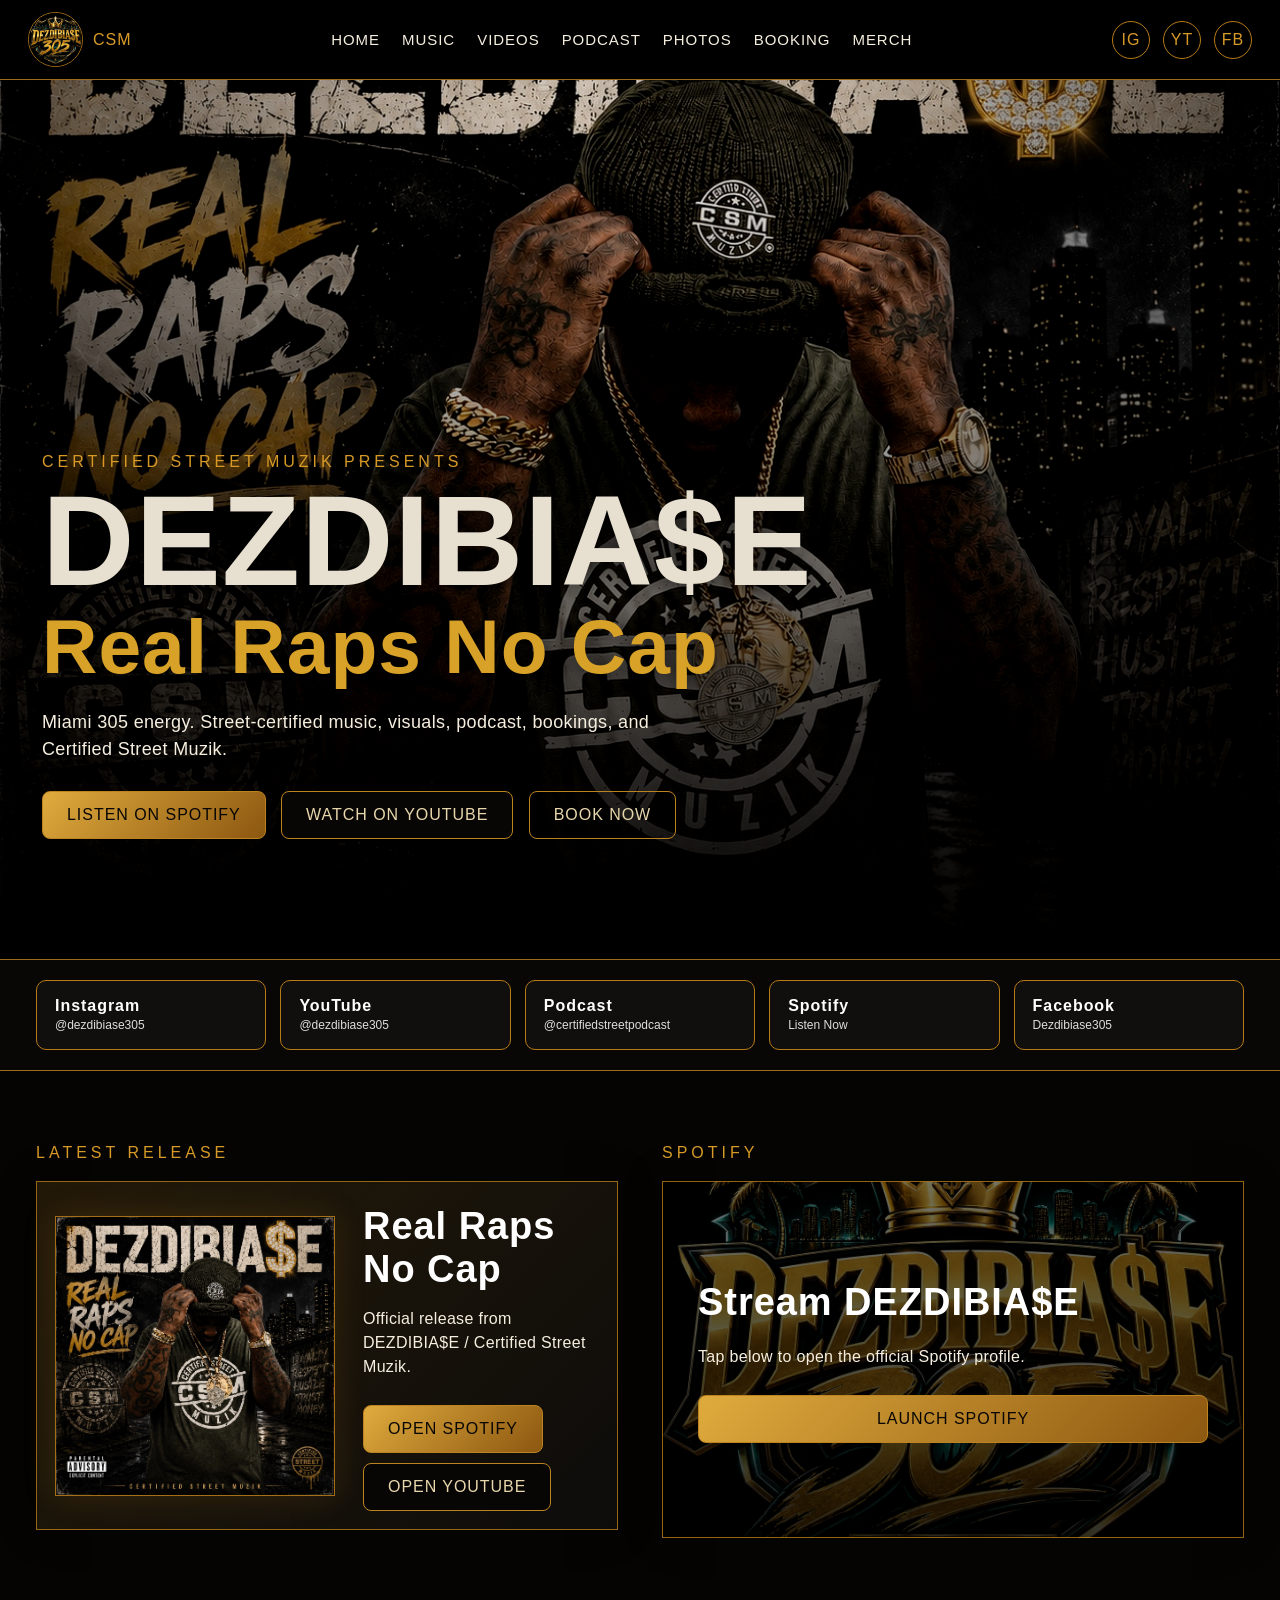
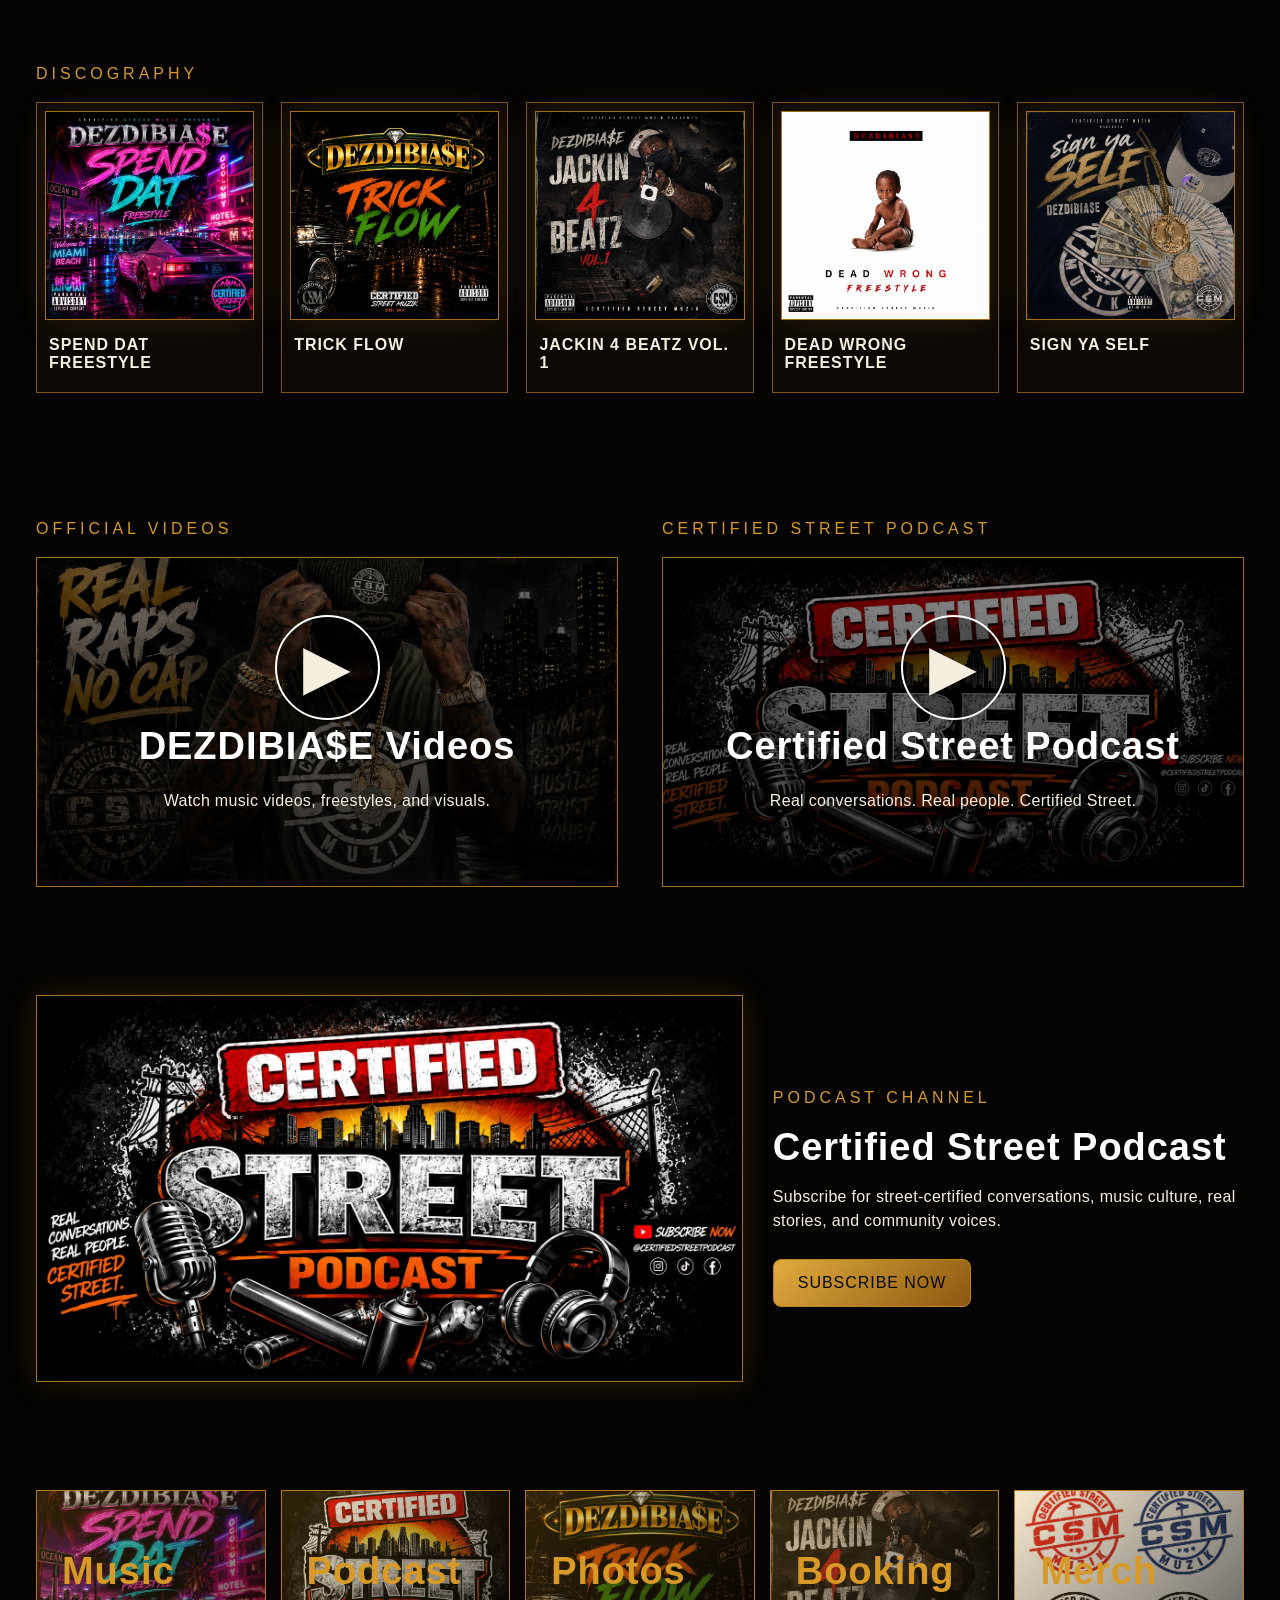
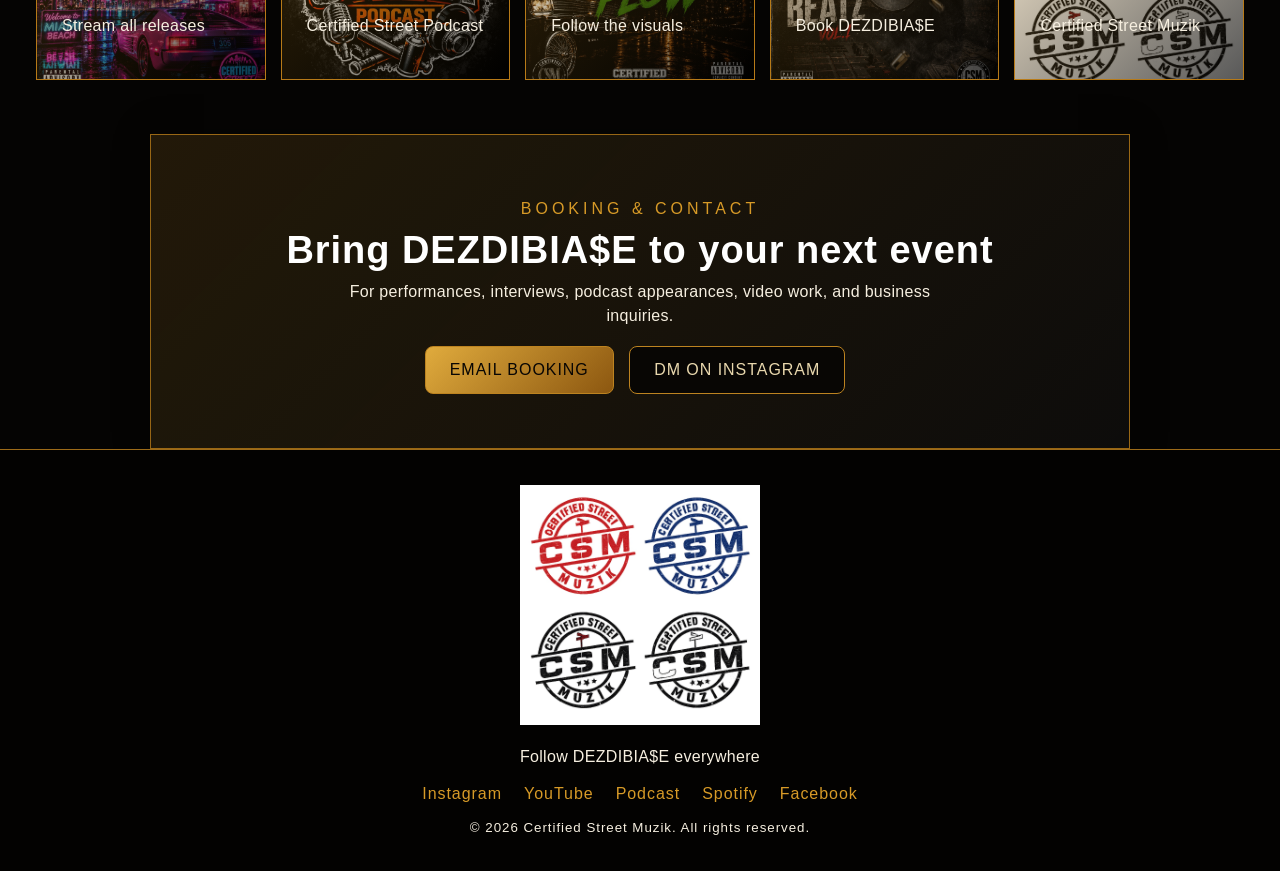
<file: index.html>
<!DOCTYPE html>
<html lang="en">
<head>
  <meta charset="UTF-8" />
  <meta name="viewport" content="width=device-width, initial-scale=1.0" />
  <title>DEZDIBIA$E | Certified Street Muzik</title>
  <meta name="description" content="Official website for DEZDIBIA$E — Certified Street Muzik, music, videos, podcast, booking, and merch." />
  <link rel="stylesheet" href="styles.css" />
</head>
<body>
  <header class="topbar">
    <a class="brand" href="#home"><img src="images/dezdibiase305-logo.jpg" alt="DEZDIBIA$E 305 logo"><span>CSM</span></a>
    <nav>
      <a href="#home">Home</a><a href="#music">Music</a><a href="#videos">Videos</a><a href="#podcast">Podcast</a><a href="#photos">Photos</a><a href="#booking">Booking</a><a href="#merch">Merch</a>
    </nav>
    <div class="quick-icons">
      <a href="https://www.instagram.com/dezdibiase305?igsh=Ym14a3JnZHo3MThz&utm_source=qr" target="_blank" rel="noopener">IG</a>
      <a href="https://youtube.com/@dezdibiase305?si=XNGJAb65l9sIzJIt" target="_blank" rel="noopener">YT</a>
      <a href="https://www.facebook.com/share/1RFb6HSWMF/?mibextid=wwXIfr" target="_blank" rel="noopener">FB</a>
    </div>
  </header>

  <main id="home">
    <section class="hero">
      <div class="hero-bg"></div>
      <div class="hero-content">
        <p class="eyebrow">Certified Street Muzik Presents</p>
        <h1>DEZDIBIA$E</h1>
        <h2>Real Raps No Cap</h2>
        <p class="tagline">Miami 305 energy. Street-certified music, visuals, podcast, bookings, and Certified Street Muzik.</p>
        <div class="hero-buttons">
          <a class="btn gold" href="https://open.spotify.com/user/0jwvo9d3wem54c3ijh5oqv2pe?si=uA8Pz0EhTTetbux9VwWi_Q" target="_blank" rel="noopener">Listen on Spotify</a>
          <a class="btn dark" href="https://youtube.com/@dezdibiase305?si=XNGJAb65l9sIzJIt" target="_blank" rel="noopener">Watch on YouTube</a>
          <a class="btn outline" href="mailto:dezdibiasebookings@gmail.com">Book Now</a>
        </div>
      </div>
    </section>

    <section class="social-strip">
      <a href="https://www.instagram.com/dezdibiase305?igsh=Ym14a3JnZHo3MThz&utm_source=qr" target="_blank" rel="noopener"><b>Instagram</b><span>@dezdibiase305</span></a>
      <a href="https://youtube.com/@dezdibiase305?si=XNGJAb65l9sIzJIt" target="_blank" rel="noopener"><b>YouTube</b><span>@dezdibiase305</span></a>
      <a href="https://youtube.com/@certifiedstreetpodcast?si=4XdNbTNvUcZJ0S_1" target="_blank" rel="noopener"><b>Podcast</b><span>@certifiedstreetpodcast</span></a>
      <a href="https://open.spotify.com/user/0jwvo9d3wem54c3ijh5oqv2pe?si=uA8Pz0EhTTetbux9VwWi_Q" target="_blank" rel="noopener"><b>Spotify</b><span>Listen Now</span></a>
      <a href="https://www.facebook.com/share/1RFb6HSWMF/?mibextid=wwXIfr" target="_blank" rel="noopener"><b>Facebook</b><span>Dezdibiase305</span></a>
    </section>

    <section id="music" class="section two-col">
      <div>
        <p class="section-kicker">Latest Release</p>
        <div class="release-card glass">
          <img src="images/main-real-raps-no-cap.jpg" alt="Real Raps No Cap cover art">
          <div>
            <h3>Real Raps No Cap</h3>
            <p>Official release from DEZDIBIA$E / Certified Street Muzik.</p>
            <a class="btn gold" href="https://open.spotify.com/user/0jwvo9d3wem54c3ijh5oqv2pe?si=uA8Pz0EhTTetbux9VwWi_Q" target="_blank" rel="noopener">Open Spotify</a>
            <a class="btn dark" href="https://youtube.com/@dezdibiase305?si=XNGJAb65l9sIzJIt" target="_blank" rel="noopener">Open YouTube</a>
          </div>
        </div>
      </div>
      <div>
        <p class="section-kicker">Spotify</p>
        <div class="embed-card">
          <h3>Stream DEZDIBIA$E</h3>
          <p>Tap below to open the official Spotify profile.</p>
          <a class="btn gold wide" href="https://open.spotify.com/user/0jwvo9d3wem54c3ijh5oqv2pe?si=uA8Pz0EhTTetbux9VwWi_Q" target="_blank" rel="noopener">Launch Spotify</a>
        </div>
      </div>
    </section>

    <section class="section">
      <p class="section-kicker">Discography</p>
      <div class="art-grid">
        <a href="https://youtube.com/@dezdibiase305?si=XNGJAb65l9sIzJIt" target="_blank" rel="noopener"><img src="images/spend-dat.jpg" alt="Spend Dat Freestyle"><b>Spend Dat Freestyle</b></a>
        <a href="https://youtube.com/@dezdibiase305?si=XNGJAb65l9sIzJIt" target="_blank" rel="noopener"><img src="images/trick-flow.jpg" alt="Trick Flow"><b>Trick Flow</b></a>
        <a href="https://youtube.com/@dezdibiase305?si=XNGJAb65l9sIzJIt" target="_blank" rel="noopener"><img src="images/jackin4beatz.jpg" alt="Jackin 4 Beatz Vol. 1"><b>Jackin 4 Beatz Vol. 1</b></a>
        <a href="https://youtube.com/@dezdibiase305?si=XNGJAb65l9sIzJIt" target="_blank" rel="noopener"><img src="images/dead-wrong.png" alt="Dead Wrong Freestyle"><b>Dead Wrong Freestyle</b></a>
        <a href="https://youtube.com/@dezdibiase305?si=XNGJAb65l9sIzJIt" target="_blank" rel="noopener"><img src="images/sign-ya-self.jpg" alt="Sign Ya Self"><b>Sign Ya Self</b></a>
      </div>
    </section>

    <section id="videos" class="section two-col videos-section">
      <div>
        <p class="section-kicker">Official Videos</p>
        <a class="video-box" href="https://youtube.com/@dezdibiase305?si=XNGJAb65l9sIzJIt" target="_blank" rel="noopener">
          <span class="play">▶</span>
          <h3>DEZDIBIA$E Videos</h3>
          <p>Watch music videos, freestyles, and visuals.</p>
        </a>
      </div>
      <div id="podcast">
        <p class="section-kicker">Certified Street Podcast</p>
        <a class="video-box podcast-box" href="https://youtube.com/@certifiedstreetpodcast?si=4XdNbTNvUcZJ0S_1" target="_blank" rel="noopener">
          <span class="play">▶</span>
          <h3>Certified Street Podcast</h3>
          <p>Real conversations. Real people. Certified Street.</p>
        </a>
      </div>
    </section>

    <section class="section podcast-feature">
      <img src="images/podcast-banner.jpg" alt="Certified Street Podcast banner">
      <div>
        <p class="section-kicker">Podcast Channel</p>
        <h3>Certified Street Podcast</h3>
        <p>Subscribe for street-certified conversations, music culture, real stories, and community voices.</p>
        <a class="btn gold" href="https://youtube.com/@certifiedstreetpodcast?si=4XdNbTNvUcZJ0S_1" target="_blank" rel="noopener">Subscribe Now</a>
      </div>
    </section>

    <section id="photos" class="section cards">
      <a class="tile music-tile" href="#music"><h3>Music</h3><p>Stream all releases</p></a>
      <a class="tile podcast-tile" href="https://youtube.com/@certifiedstreetpodcast?si=4XdNbTNvUcZJ0S_1" target="_blank" rel="noopener"><h3>Podcast</h3><p>Certified Street Podcast</p></a>
      <a class="tile photo-tile" href="https://www.instagram.com/dezdibiase305?igsh=Ym14a3JnZHo3MThz&utm_source=qr" target="_blank" rel="noopener"><h3>Photos</h3><p>Follow the visuals</p></a>
      <a id="booking" class="tile booking-tile" href="mailto:dezdibiasebookings@gmail.com?subject=Booking%20Inquiry%20for%20DEZDIBIASE"><h3>Booking</h3><p>Book DEZDIBIA$E</p></a>
      <a id="merch" class="tile merch-tile" href="https://www.instagram.com/dezdibiase305?igsh=Ym14a3JnZHo3MThz&utm_source=qr" target="_blank" rel="noopener"><h3>Merch</h3><p>Certified Street Muzik</p></a>
    </section>

    <section class="section contact-panel">
      <p class="section-kicker">Booking & Contact</p>
      <h3>Bring DEZDIBIA$E to your next event</h3>
      <p>For performances, interviews, podcast appearances, video work, and business inquiries.</p>
      <a class="btn gold" href="mailto:dezdibiasebookings@gmail.com?subject=Booking%20Inquiry%20for%20DEZDIBIASE">Email Booking</a>
      <a class="btn dark" href="https://www.instagram.com/dezdibiase305?igsh=Ym14a3JnZHo3MThz&utm_source=qr" target="_blank" rel="noopener">DM on Instagram</a>
    </section>
  </main>

  <footer>
    <img src="images/csm-stamps.jpg" alt="Certified Street Muzik stamps">
    <p>Follow DEZDIBIA$E everywhere</p>
    <div class="footer-links">
      <a href="https://www.instagram.com/dezdibiase305?igsh=Ym14a3JnZHo3MThz&utm_source=qr" target="_blank" rel="noopener">Instagram</a>
      <a href="https://youtube.com/@dezdibiase305?si=XNGJAb65l9sIzJIt" target="_blank" rel="noopener">YouTube</a>
      <a href="https://youtube.com/@certifiedstreetpodcast?si=4XdNbTNvUcZJ0S_1" target="_blank" rel="noopener">Podcast</a>
      <a href="https://open.spotify.com/user/0jwvo9d3wem54c3ijh5oqv2pe?si=uA8Pz0EhTTetbux9VwWi_Q" target="_blank" rel="noopener">Spotify</a>
      <a href="https://www.facebook.com/share/1RFb6HSWMF/?mibextid=wwXIfr" target="_blank" rel="noopener">Facebook</a>
    </div>
    <small>© 2026 Certified Street Muzik. All rights reserved.</small>
  </footer>
</body>
</html>
</file>
<file: styles.css>
*{box-sizing:border-box}html{scroll-behavior:smooth}body{margin:0;background:#050403;color:#f6efe0;font-family:Impact,Haettenschweiler,'Arial Narrow Bold',sans-serif;letter-spacing:.06em}a{color:inherit;text-decoration:none}p{font-family:Arial,sans-serif;letter-spacing:.02em;line-height:1.5}.topbar{position:sticky;top:0;z-index:10;display:flex;align-items:center;justify-content:space-between;padding:12px 28px;background:rgba(0,0,0,.9);border-bottom:1px solid #9d6b19;backdrop-filter:blur(12px)}.brand{display:flex;align-items:center;gap:10px;color:#d79a27}.brand img{width:55px;height:55px;object-fit:cover;border-radius:50%;border:1px solid #a56f17}nav{display:flex;gap:22px;font-size:15px;text-transform:uppercase}nav a:hover,.quick-icons a:hover{color:#d79a27}.quick-icons{display:flex;gap:13px}.quick-icons a{border:1px solid #b77a18;border-radius:50%;width:38px;height:38px;display:grid;place-items:center;color:#d79a27}.hero{position:relative;min-height:880px;display:flex;align-items:flex-end;border-bottom:1px solid #9d6b19;overflow:hidden}.hero-bg{position:absolute;inset:0;background:linear-gradient(180deg,rgba(0,0,0,.03),rgba(0,0,0,.55) 62%,#050403 100%),url('images/main-real-raps-no-cap.jpg') center/cover no-repeat;filter:contrast(1.08) saturate(.95)}.hero:after{content:"";position:absolute;inset:0;background:radial-gradient(circle at 50% 35%,transparent 0 28%,rgba(0,0,0,.5) 75%);pointer-events:none}.hero-content{position:relative;z-index:1;max-width:930px;padding:120px 42px}.eyebrow,.section-kicker{color:#d79a27;text-transform:uppercase;letter-spacing:.25em}.hero h1{font-size:clamp(58px,10vw,160px);line-height:.8;margin:10px 0;color:#e7dfcf;text-shadow:0 0 25px #000}.hero h2{font-size:clamp(38px,6vw,90px);color:#d8a128;margin:0;text-shadow:0 0 20px #000}.tagline{max-width:650px;font-size:18px}.btn{display:inline-block;margin:10px 10px 0 0;padding:14px 24px;border-radius:8px;text-transform:uppercase;border:1px solid #bd8320;transition:.2s}.btn:hover{transform:translateY(-2px);box-shadow:0 0 18px rgba(215,154,39,.35)}.btn.gold{background:linear-gradient(135deg,#e0ab3d,#8c5710);color:#080604}.btn.dark{background:#080604;color:#e8d7ad}.btn.outline{background:transparent;color:#e8d7ad}.btn.wide{width:100%;text-align:center}.social-strip{display:grid;grid-template-columns:repeat(5,1fr);gap:14px;padding:20px 36px;border-bottom:1px solid #9d6b19;background:#090706}.social-strip a{border:1px solid #b77a18;border-radius:10px;padding:16px 18px;background:rgba(255,255,255,.03)}.social-strip b{display:block;color:white}.social-strip span{font-family:Arial,sans-serif;font-size:12px;letter-spacing:0;color:#ddd}.section{padding:54px 36px;max-width:1380px;margin:auto}.two-col{display:grid;grid-template-columns:1fr 1fr;gap:44px}.glass,.embed-card,.contact-panel{background:linear-gradient(135deg,rgba(215,154,39,.14),rgba(255,255,255,.03));border:1px solid rgba(184,124,24,.8);box-shadow:0 0 35px rgba(0,0,0,.25)}.release-card{display:grid;grid-template-columns:280px 1fr;gap:28px;align-items:center;padding:18px}.release-card img,.art-grid img,.podcast-feature img{width:100%;border:1px solid #a56f17;box-shadow:0 0 30px rgba(192,130,28,.18)}h3{font-size:38px;margin:5px 0;color:#fff}.embed-card{min-height:357px;padding:35px;display:flex;flex-direction:column;justify-content:center;background:linear-gradient(rgba(0,0,0,.55),rgba(0,0,0,.8)),url('images/dezdibiase305-logo.jpg') center/cover no-repeat}.video-box{min-height:330px;display:flex;flex-direction:column;align-items:center;justify-content:center;border:1px solid #a56f17;background:linear-gradient(rgba(0,0,0,.45),rgba(0,0,0,.8)),url('images/main-real-raps-no-cap.jpg') center/cover no-repeat;text-align:center;padding:20px}.podcast-box{background:linear-gradient(rgba(0,0,0,.45),rgba(0,0,0,.8)),url('images/podcast-banner.jpg') center/cover no-repeat}.play{font-size:62px;border:2px solid #fff;border-radius:50%;width:105px;height:105px;text-align:center;line-height:100px;background:rgba(0,0,0,.35)}.art-grid{display:grid;grid-template-columns:repeat(5,1fr);gap:18px}.art-grid a{background:#0b0806;border:1px solid #7d5516;padding:8px;transition:.2s}.art-grid a:hover{transform:translateY(-4px);border-color:#d79a27}.art-grid b{display:block;padding:12px 4px;text-transform:uppercase}.podcast-feature{display:grid;grid-template-columns:1.5fr 1fr;gap:30px;align-items:center}.cards{display:grid;grid-template-columns:repeat(5,1fr);gap:15px}.tile{min-height:190px;padding:25px;border:1px solid #b77a18;background:linear-gradient(135deg,rgba(215,154,39,.22),rgba(0,0,0,.65)),url('images/podcast-logo.jpg') center/cover no-repeat;display:flex;flex-direction:column;justify-content:flex-end}.music-tile{background-image:linear-gradient(135deg,rgba(215,154,39,.22),rgba(0,0,0,.65)),url('images/spend-dat.jpg')}.podcast-tile{background-image:linear-gradient(135deg,rgba(215,154,39,.22),rgba(0,0,0,.65)),url('images/podcast-logo.jpg')}.photo-tile{background-image:linear-gradient(135deg,rgba(215,154,39,.22),rgba(0,0,0,.65)),url('images/trick-flow.jpg')}.booking-tile{background-image:linear-gradient(135deg,rgba(215,154,39,.22),rgba(0,0,0,.65)),url('images/jackin4beatz.jpg')}.merch-tile{background-image:linear-gradient(135deg,rgba(215,154,39,.22),rgba(0,0,0,.65)),url('images/csm-stamps.jpg')}.tile h3{color:#d79a27}.contact-panel{text-align:center;max-width:980px}.contact-panel p{max-width:650px;margin:8px auto}footer{text-align:center;border-top:1px solid #9d6b19;padding:35px;background:#030201}footer img{max-width:240px;width:100%;filter:grayscale(.2)}.footer-links{display:flex;justify-content:center;gap:22px;flex-wrap:wrap;margin:15px 0;color:#d79a27}@media(max-width:900px){.topbar{position:relative;display:block;text-align:center;padding:12px}.brand{justify-content:center}nav{flex-wrap:wrap;justify-content:center;margin:12px 0;gap:14px}.quick-icons{justify-content:center}.hero{min-height:660px}.social-strip,.two-col,.podcast-feature,.cards{grid-template-columns:1fr}.release-card{grid-template-columns:1fr}.art-grid{grid-template-columns:repeat(2,1fr)}.section{padding:34px 18px}.hero-content{padding:80px 22px}.social-strip{padding:18px}.hero h1{font-size:54px}.hero h2{font-size:42px}}
</file>
